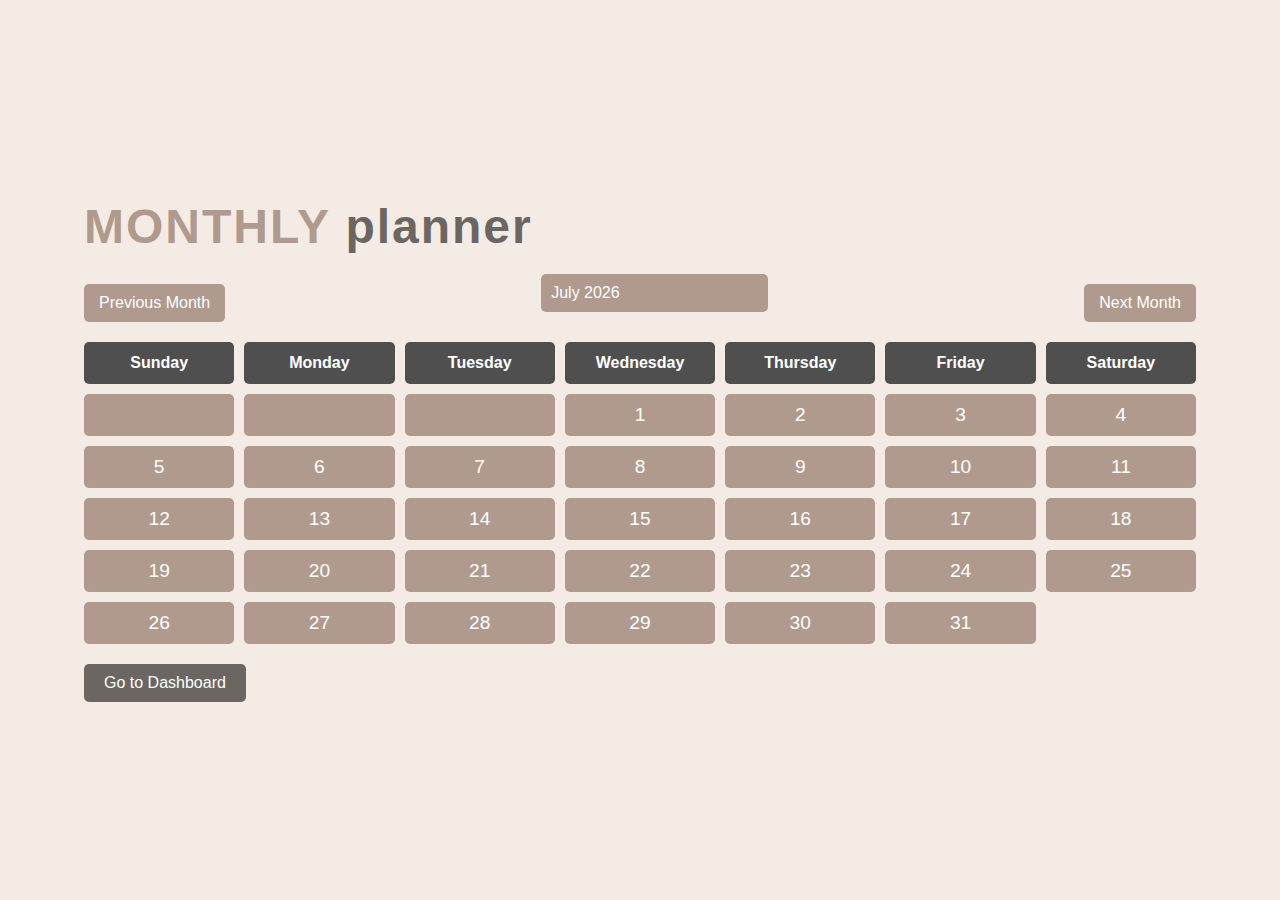
<file: Monthly Planner.html>
<!DOCTYPE html>
<html lang="en">
<head>
    <meta charset="UTF-8">
    <meta name="viewport" content="width=device-width, initial-scale=1.0">
    <title>Real Monthly Planner</title>
    <style>
        * {
            margin: 0;
            padding: 0;
            box-sizing: border-box;
        }

        body {
            font-family: 'Arial', sans-serif;
            background-color: #f4ece4;
            display: flex;
            justify-content: center;
            align-items: center;
            height: 100vh;
        }

        .planner-container {
            width: 90%;
            background-color: #f4ece4;
            padding: 20px;
        }

        h1 {
            font-size: 3rem;
            color: #b09a8e;
            margin-bottom: 10px;
            letter-spacing: 2px;
        }

        h1 span {
            font-family: 'Cursive', sans-serif;
            color: #6b6661;
        }

        .input-fields {
            display: flex;
            justify-content: space-between;
            align-items: center;
            margin-bottom: 20px;
        }

        .input-fields input,
        .input-fields select {
            padding: 10px;
            border: none;
            background-color: #b09a8e;
            color: #fff;
            font-size: 1rem;
            border-radius: 5px;
            outline: none;
        }

        button {
            margin-top: 20px;
            padding: 10px 15px;
            background-color: #b09a8e;
            color: white;
            border: none;
            border-radius: 5px;
            font-size: 1rem;
            cursor: pointer;
        }

        button:hover {
            background-color: #ab86da;
        }

        .grid {
            display: grid;
            grid-template-columns: repeat(7, 1fr);
            grid-template-rows: repeat(6, 1fr);
            gap: 10px;
        }

        .day-header, .week-box {
            display: flex;
            justify-content: center;
            align-items: center;
            padding: 10px;
            border-radius: 5px;
            text-align: center;
            flex-direction: column;
            background-color: #e0cfc3;
        }

        .day-header {
            background-color: #4f4f4f;
            color: white;
            font-weight: bold;
        }

        .week-box {
            background-color: #b09a8e;
            color: white;
            font-size: 1.2rem;
            cursor: pointer;
            position: relative;
        }

        .week-box input {
            display: none;
        }

        .highlighted {
            border: 2px solid #ab86da;
        }

        .task {
            font-size: 0.9rem;
            color: #fff;
            margin-top: 5px;
            display: flex;
            justify-content: space-between;
            align-items: center;
            position: relative;
        }

        .task button {
            background-color: #e74c3c;
            border: none;
            color: white;
            padding: 5px;
            border-radius: 5px;
            cursor: pointer;
        }

        .priority-low {
            background-color: #5cb85c;
        }

        .priority-medium {
            background-color: #f0ad4e;
        }

        .priority-high {
            background-color: #d9534f;
        }

        .calendar-navigation {
            display: flex;
            justify-content: space-between;
            align-items: center;
        }

        .calendar-navigation button {
            background-color: #b09a8e;
            color: white;
            padding: 10px 15px;
            border-radius: 5px;
            cursor: pointer;
        }

        /* Small task number styling */
        .task-number {
            font-size: 0.7rem;
            position: absolute;
            top: 0;
            right: 0;
            background-color: #fff;
            color: #b09a8e;
            padding: 2px 4px;
            border-radius: 50%;
        }

        /* Dashboard button styling */
        .dashboard-button {
            background-color: #6b6661;
            color: white;
            padding: 10px 20px;
            border-radius: 5px;
            text-decoration: none;
            margin-top: 20px;
            display: inline-block;
        }

        .dashboard-button:hover {
            background-color: #5a5248;
        }

    </style>
</head>
<body>

    <div class="planner-container">
        <!-- Title -->
        <h1>MONTHLY <span>planner</span></h1>

        <!-- Input Fields for Month and Year -->
        <div class="input-fields">
            <button id="prevMonthBtn">Previous Month</button>
            <input type="text" id="currentMonth" disabled />
            <button id="nextMonthBtn">Next Month</button>
        </div>

        <!-- Grid for the Monthly Planner -->
        <div class="grid" id="plannerGrid">
            <!-- Day Headers -->
            <div class="day-header">Sunday</div>
            <div class="day-header">Monday</div>
            <div class="day-header">Tuesday</div>
            <div class="day-header">Wednesday</div>
            <div class="day-header">Thursday</div>
            <div class="day-header">Friday</div>
            <div class="day-header">Saturday</div>
        </div>

        <!-- Link to Dashboard -->
        <a href="dashboard.html" class="dashboard-button">Go to Dashboard</a>
    </div>

    <script>
        const plannerGrid = document.getElementById('plannerGrid');
        const currentMonthInput = document.getElementById('currentMonth');
        const prevMonthBtn = document.getElementById('prevMonthBtn');
        const nextMonthBtn = document.getElementById('nextMonthBtn');

        let currentDate = new Date();

        // Function to get the number of days in a month
        function daysInMonth(month, year) {
            return new Date(year, month + 1, 0).getDate();
        }

        // Function to update the planner grid based on the month and year
        function updateCalendar(month, year) {
            plannerGrid.innerHTML = `
                <div class="day-header">Sunday</div>
                <div class="day-header">Monday</div>
                <div class="day-header">Tuesday</div>
                <div class="day-header">Wednesday</div>
                <div class="day-header">Thursday</div>
                <div class="day-header">Friday</div>
                <div class="day-header">Saturday</div>
            `; // Reset grid content with day headers

            const firstDay = new Date(year, month, 1).getDay();
            const totalDays = daysInMonth(month, year);

            // Add empty boxes for the days before the first day of the month
            for (let i = 0; i < firstDay; i++) {
                plannerGrid.innerHTML += '<div class="week-box"></div>';
            }

            // Add boxes for each day of the month
            for (let day = 1; day <= totalDays; day++) {
                const weekBox = document.createElement('div');
                weekBox.classList.add('week-box');
                weekBox.innerHTML = `<span>${day}</span>`;
                weekBox.setAttribute('data-day', day);
                plannerGrid.appendChild(weekBox);

                // Add click listener to the box for task input
                weekBox.addEventListener('click', () => {
                    const task = prompt(`Enter task for ${day} ${monthNames[month]} ${year}:`);
                    if (task) {
                        const taskElement = document.createElement('div');
                        taskElement.classList.add('task');
                        taskElement.innerHTML = `${task} <span class="task-number">${day}</span>`;
                        weekBox.appendChild(taskElement);
                    }
                });
            }

            currentMonthInput.value = `${monthNames[month]} ${year}`;
        }

        // Array of month names
        const monthNames = [
            'January', 'February', 'March', 'April', 'May', 'June',
            'July', 'August', 'September', 'October', 'November', 'December'
        ];

        // Navigate to previous month
        prevMonthBtn.addEventListener('click', () => {
            currentDate.setMonth(currentDate.getMonth() - 1);
            updateCalendar(currentDate.getMonth(), currentDate.getFullYear());
        });

        // Navigate to next month
        nextMonthBtn.addEventListener('click', () => {
            currentDate.setMonth(currentDate.getMonth() + 1);
            updateCalendar(currentDate.getMonth(), currentDate.getFullYear());
        });

        // Initialize the calendar
        updateCalendar(currentDate.getMonth(), currentDate.getFullYear());
    </script>

</body>
</html>
</file>
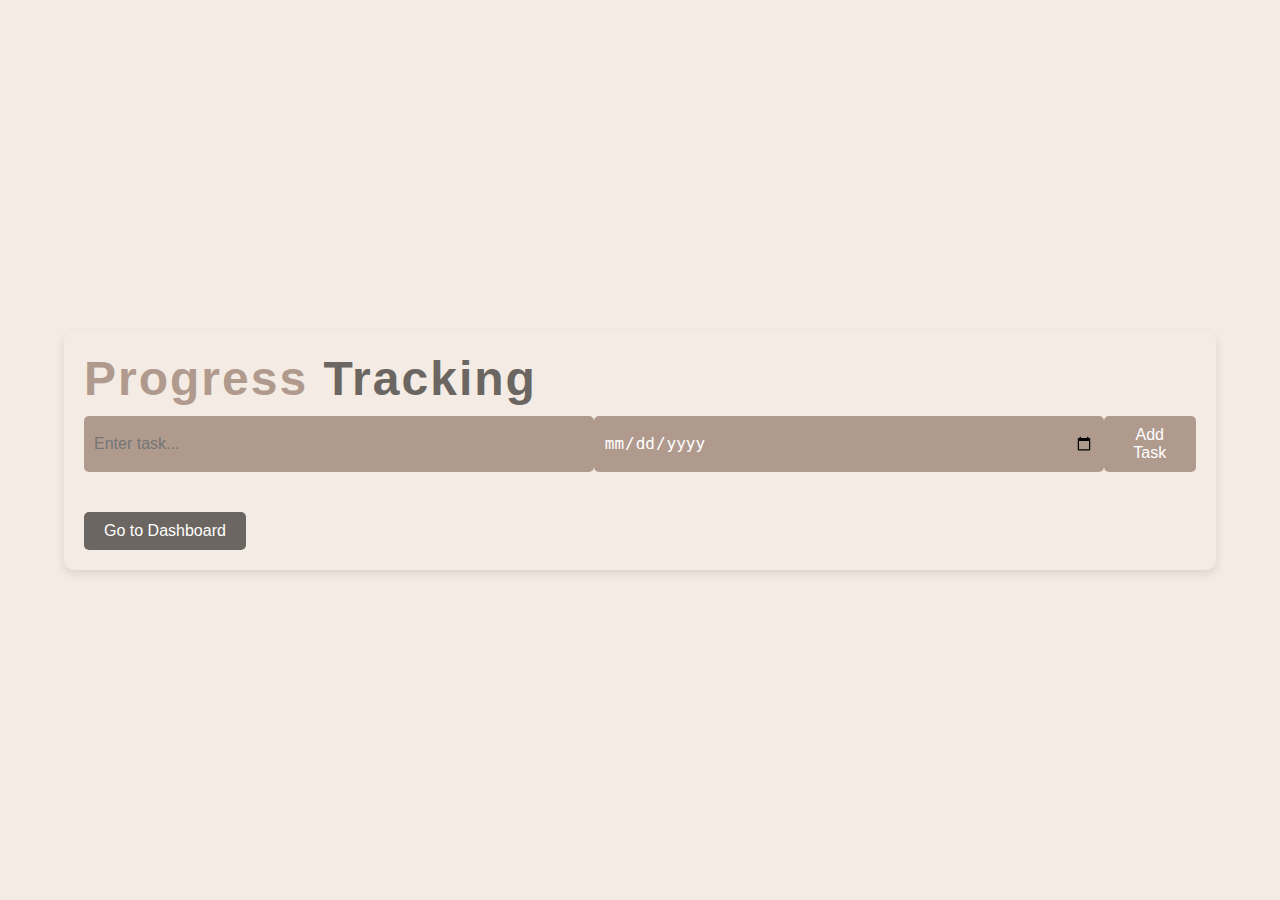
<file: progress tracking.html>
<!DOCTYPE html>
<html lang="en">
<head>
    <meta charset="UTF-8">
    <meta name="viewport" content="width=device-width, initial-scale=1.0">
    <title>Progress Tracking</title>
    <style>
        * {
            margin: 0;
            padding: 0;
            box-sizing: border-box;
        }

        body {
            font-family: 'Arial', sans-serif;
            background-color: #f4ece4;
            display: flex;
            justify-content: center;
            align-items: center;
            height: 100vh;
        }

        .tracker-container {
            width: 90%;
            background-color: #f4ece4;
            padding: 20px;
            border-radius: 10px;
            box-shadow: 0 4px 10px rgba(0, 0, 0, 0.1);
        }

        h1 {
            font-size: 3rem;
            color: #b09a8e;
            margin-bottom: 10px;
            letter-spacing: 2px;
        }

        h1 span {
            font-family: 'Cursive', sans-serif;
            color: #6b6661;
        }

        .input-fields {
            display: flex;
            justify-content: space-between;
            margin-bottom: 20px;
        }

        .input-fields input,
        .input-fields select {
            padding: 10px;
            border: none;
            background-color: #b09a8e;
            color: #fff;
            font-size: 1rem;
            border-radius: 5px;
            outline: none;
            width: 48%;
        }

        button {
            padding: 10px 15px;
            background-color: #b09a8e;
            color: white;
            border: none;
            border-radius: 5px;
            font-size: 1rem;
            cursor: pointer;
        }

        button:hover {
            background-color: #ab86da;
        }

        .task-list {
            margin-top: 20px;
        }

        .task-item {
            display: flex;
            justify-content: space-between;
            align-items: center;
            padding: 10px;
            background-color: #e0cfc3;
            margin-bottom: 10px;
            border-radius: 5px;
        }

        .task-item.completed {
            background-color: #b09a8e;
            text-decoration: line-through;
        }

        .task-item button {
            background-color: #e74c3c;
        }

        .task-item button.completed {
            background-color: #5cb85c;
        }

        .task-item span {
            font-size: 1.1rem;
        }

        .dashboard-button {
            background-color: #6b6661;
            color: white;
            padding: 10px 20px;
            border-radius: 5px;
            text-decoration: none;
            margin-top: 20px;
            display: inline-block;
        }

        .dashboard-button:hover {
            background-color: #5a5248;
        }
    </style>
</head>
<body>

    <div class="tracker-container">
        <h1>Progress <span>Tracking</span></h1>

        <div class="input-fields">
            <input type="text" id="taskInput" placeholder="Enter task..." />
            <input type="date" id="deadlineInput" />
            <button id="addTaskBtn">Add Task</button>
        </div>

        <div class="task-list" id="taskList"></div>

        <a href="dashboard.html" class="dashboard-button">Go to Dashboard</a>
    </div>

    <script>
        const taskInput = document.getElementById('taskInput');
        const deadlineInput = document.getElementById('deadlineInput');
        const addTaskBtn = document.getElementById('addTaskBtn');
        const taskList = document.getElementById('taskList');

        // Function to add a task to the list
        addTaskBtn.addEventListener('click', () => {
            const taskValue = taskInput.value;
            const deadlineValue = deadlineInput.value;

            if (taskValue && deadlineValue) {
                const taskItem = document.createElement('div');
                taskItem.classList.add('task-item');
                taskItem.innerHTML = `
                    <span>${taskValue} - Deadline: ${new Date(deadlineValue).toLocaleDateString()}</span>
                    <button class="completeBtn">Complete</button>
                `;
                taskList.appendChild(taskItem);

                // Event listener for completing a task
                const completeBtn = taskItem.querySelector('.completeBtn');
                completeBtn.addEventListener('click', () => {
                    taskItem.classList.toggle('completed');
                    completeBtn.classList.toggle('completed');
                    completeBtn.textContent = completeBtn.classList.contains('completed') ? 'Undo' : 'Complete';
                });

                // Clear input fields
                taskInput.value = '';
                deadlineInput.value = '';
            } else {
                alert('Please enter both a task and a deadline.');
            }
        });
    </script>

</body>
</html>
</file>
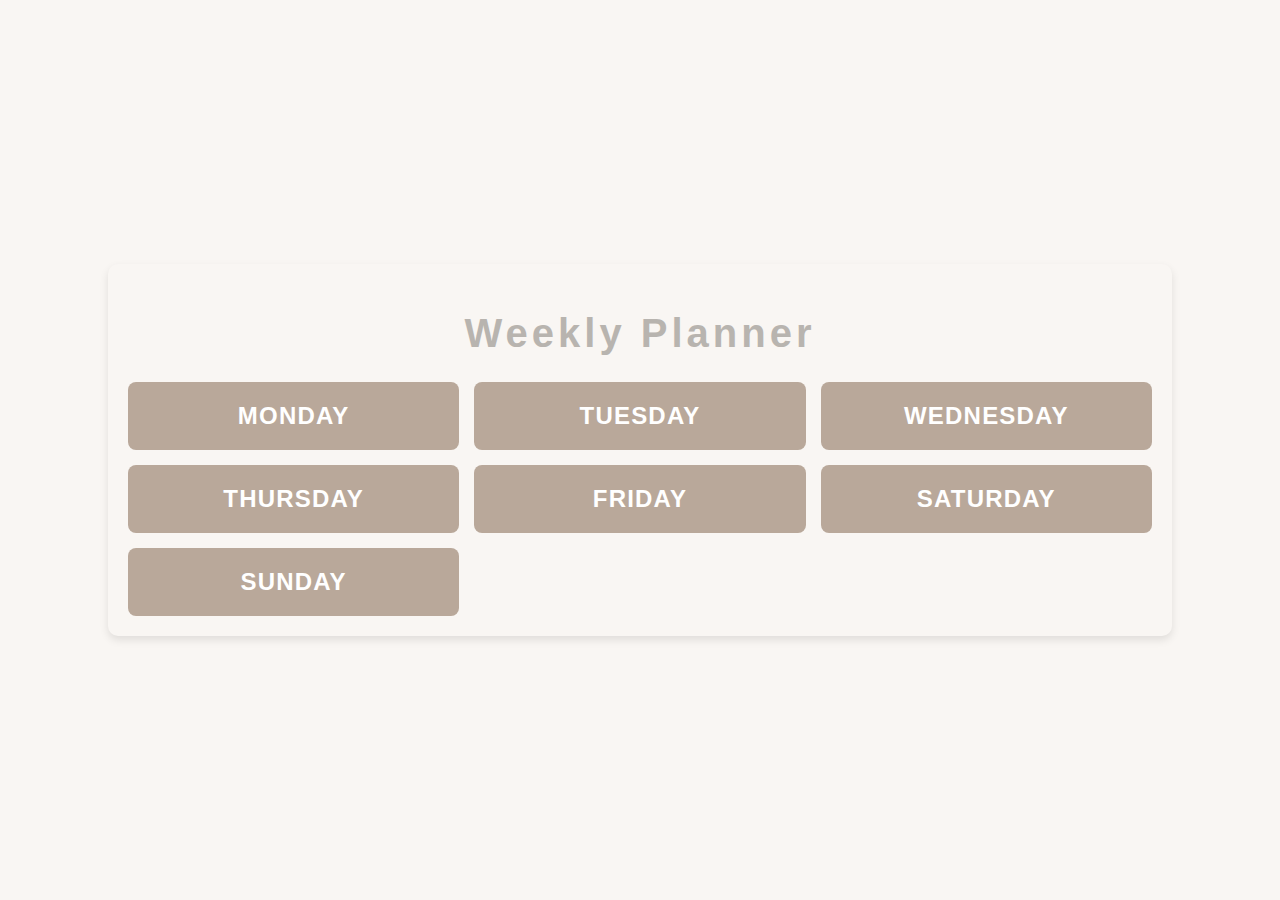
<file: Weekly Planner.html>
<!DOCTYPE html>
<html lang="en">
<head>
    <meta charset="UTF-8">
    <meta name="viewport" content="width=device-width, initial-scale=1.0">
    <title>Weekly Planner</title>
    <style>
        body {
            font-family: Arial, sans-serif;
            background-color: #F9F6F3;
            display: flex;
            justify-content: center;
            align-items: center;
            height: 100vh;
            margin: 0;
        }
        .planner-container {
            background-color: #F9F6F3;
            padding: 20px;
            border-radius: 10px;
            box-shadow: 0 4px 8px rgba(0, 0, 0, 0.1);
            width: 80%;
            max-width: 1200px;
        }
        h1 {
            text-align: center;
            font-size: 2.5em;
            letter-spacing: 0.1em;
            color: #B8B4AF;
            position: relative;
        }
        .planner-grid {
            display: grid;
            grid-template-columns: repeat(3, 1fr);
            grid-gap: 15px;
            margin-top: 20px;
        }
        .day-button {
            background-color: #B9A89A;
            padding: 20px;
            border-radius: 8px;
            text-align: center;
            font-size: 1.5em;
            color: #FFF;
            text-transform: uppercase;
            font-weight: bold;
            letter-spacing: 0.05em;
            cursor: pointer;
            border: none;
        }
        .day-button:hover {
            background-color: #A89582;
        }
        .modal {
            display: none;
            position: fixed;
            left: 0;
            top: 0;
            width: 100%;
            height: 100%;
            background-color: rgba(0, 0, 0, 0.5);
            justify-content: center;
            align-items: center;
        }
        .modal-content {
            background-color: #FFF;
            padding: 20px;
            border-radius: 10px;
            width: 400px;
            text-align: center;
        }
        .modal h2 {
            margin-top: 0;
        }
        .modal ul {
            list-style: none;
            padding: 0;
        }
        .modal ul li {
            margin: 5px 0;
            padding: 10px;
            background-color: #f0f0f0;
            border-radius: 5px;
        }
        .close-modal {
            background-color: #ff6666;
            color: #FFF;
            border: none;
            padding: 10px 20px;
            border-radius: 5px;
            cursor: pointer;
        }
        .close-modal:hover {
            background-color: #e60000;
        }
        .add-task-button {
            margin-top: 20px;
            background-color: #6F6A66;
            color: #FFF;
            border: none;
            padding: 10px 20px;
            border-radius: 5px;
            cursor: pointer;
        }
        .add-task-button:hover {
            background-color: #504a48;
        }
    </style>
</head>
<body>

    <div class="planner-container">
        <h1>Weekly Planner</h1>
        <div class="planner-grid">
            <button class="day-button" onclick="showTasks('monday')">Monday</button>
            <button class="day-button" onclick="showTasks('tuesday')">Tuesday</button>
            <button class="day-button" onclick="showTasks('wednesday')">Wednesday</button>
            <button class="day-button" onclick="showTasks('thursday')">Thursday</button>
            <button class="day-button" onclick="showTasks('friday')">Friday</button>
            <button class="day-button" onclick="showTasks('saturday')">Saturday</button>
            <button class="day-button" onclick="showTasks('sunday')">Sunday</button>
        </div>
    </div>

    <!-- Task Modal -->
    <div id="task-modal" class="modal">
        <div class="modal-content">
            <h2 id="day-title"></h2>
            <ul id="task-list"></ul>
            <button class="add-task-button" onclick="addTaskToDay()">Add Task</button>
            <br><br>
            <button class="close-modal" onclick="closeModal()">Close</button>
        </div>
    </div>

    <script>
        let currentDay = '';

        // Function to display tasks in the modal
        function showTasks(day) {
            currentDay = day;  // Set the current day
            document.getElementById('day-title').innerText = day.charAt(0).toUpperCase() + day.slice(1);

            const tasks = JSON.parse(localStorage.getItem(`tasks-${day}`) || "[]");
            const taskList = document.getElementById('task-list');
            taskList.innerHTML = '';  // Clear the list before displaying

            // Loop through tasks and display them
            tasks.forEach(task => {
                const listItem = document.createElement('li');
                listItem.innerText = `${task.time}: ${task.task}`;
                taskList.appendChild(listItem);
            });

            document.getElementById('task-modal').style.display = 'flex';  // Show the modal
        }

        // Close the task modal
        function closeModal() {
            document.getElementById('task-modal').style.display = 'none';
        }

        // Function to add a task to the current day
        function addTaskToDay() {
            const task = prompt("Enter your task:");
            const time = prompt("Enter time for the task (e.g., 10:00 AM):");

            if (task && time) {
                // Retrieve existing tasks or initialize an empty array
                const tasks = JSON.parse(localStorage.getItem(`tasks-${currentDay}`) || "[]");
                
                // Add the new task and time
                tasks.push({ task, time });
                
                // Save the updated task list back to local storage
                localStorage.setItem(`tasks-${currentDay}`, JSON.stringify(tasks));
                
                // Reload the tasks for the current day to show the new task immediately
                showTasks(currentDay);  
            }
        }
    </script>

</body>
</html>
</file>
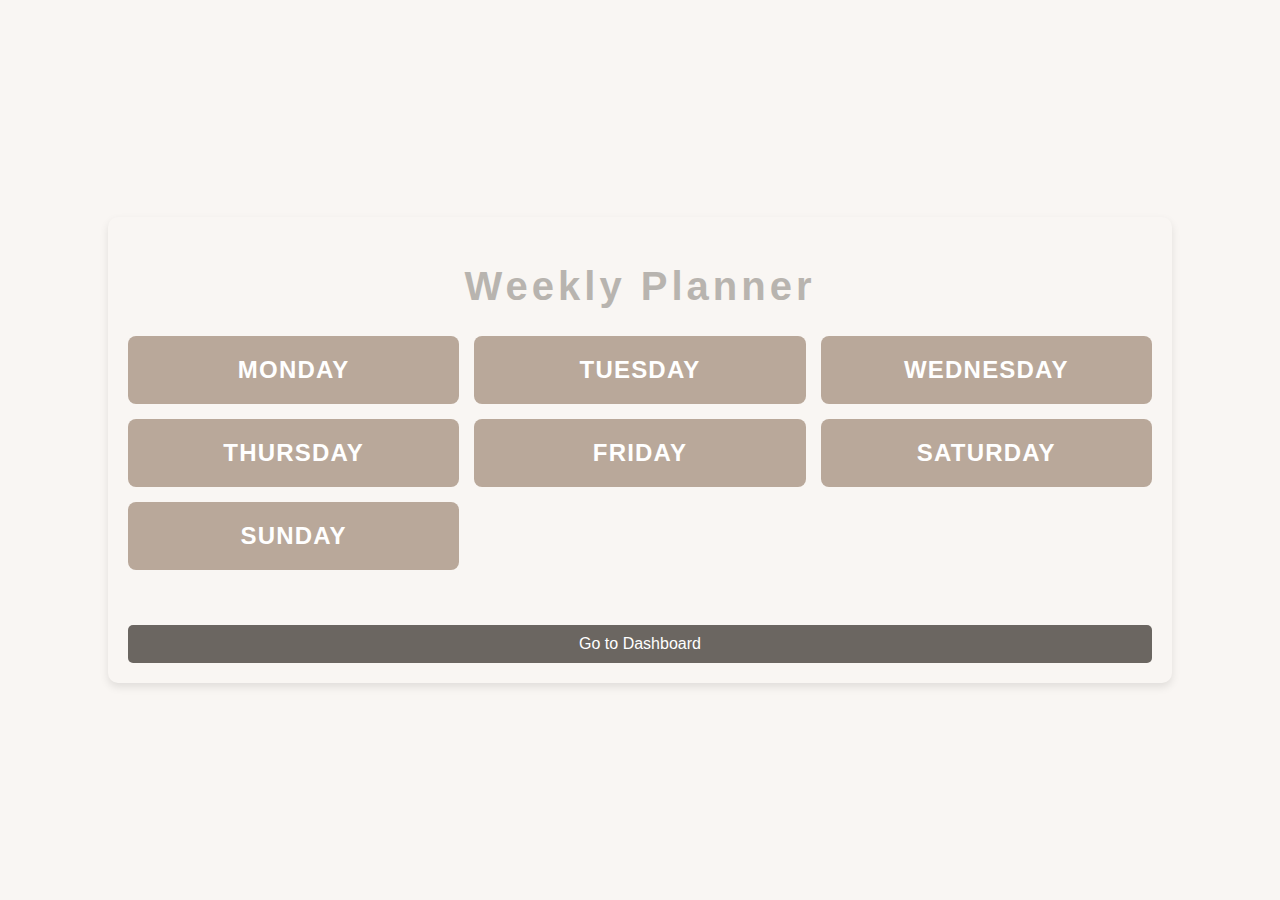
<file: weekly Planner.html>
<!DOCTYPE html>
<html lang="en">
<head>
    <meta charset="UTF-8">
    <meta name="viewport" content="width=device-width, initial-scale=1.0">
    <title>Weekly Planner</title>
    <style>
        body {
            font-family: Arial, sans-serif;
            background-color: #F9F6F3;
            display: flex;
            justify-content: center;
            align-items: center;
            height: 100vh;
            margin: 0;
        }
        .planner-container {
            background-color: #F9F6F3;
            padding: 20px;
            border-radius: 10px;
            box-shadow: 0 4px 8px rgba(0, 0, 0, 0.1);
            width: 80%;
            max-width: 1200px;
        }
        h1 {
            text-align: center;
            font-size: 2.5em;
            letter-spacing: 0.1em;
            color: #B8B4AF;
            position: relative;
        }
        .planner-grid {
            display: grid;
            grid-template-columns: repeat(3, 1fr);
            grid-gap: 15px;
            margin-top: 20px;
        }
        .day-button {
            background-color: #B9A89A;
            padding: 20px;
            border-radius: 8px;
            text-align: center;
            font-size: 1.5em;
            color: #FFF;
            text-transform: uppercase;
            font-weight: bold;
            letter-spacing: 0.05em;
            cursor: pointer;
            border: none;
        }
        .day-button:hover {
            background-color: #A89582;
        }
        /* Dashboard button styling */
        .dashboard-button {
            background-color: #6b6661;
            color: white;
            padding: 10px 20px;
            border-radius: 5px;
            text-decoration: none;
            display: inline-block;
            margin-top: 40px; /* Adjusted space below Sunday */
            grid-column: 1 / span 3; /* Span across all columns */
            text-align: center;
        }

        .dashboard-button:hover {
            background-color: #5a5248;
        }
        .modal {
            display: none;
            position: fixed;
            left: 0;
            top: 0;
            width: 100%;
            height: 100%;
            background-color: rgba(0, 0, 0, 0.5);
            justify-content: center;
            align-items: center;
        }
        .modal-content {
            background-color: #FFF;
            padding: 20px;
            border-radius: 10px;
            width: 400px;
            text-align: center;
        }
        .modal h2 {
            margin-top: 0;
        }
        .modal ul {
            list-style: none;
            padding: 0;
        }
        .modal ul li {
            margin: 5px 0;
            padding: 10px;
            background-color: #f0f0f0;
            border-radius: 5px;
        }
        .close-modal {
            background-color: #ff6666;
            color: #FFF;
            border: none;
            padding: 10px 20px;
            border-radius: 5px;
            cursor: pointer;
        }
        .close-modal:hover {
            background-color: #e60000;
        }
        .add-task-button {
            margin-top: 20px;
            background-color: #6F6A66;
            color: #FFF;
            border: none;
            padding: 10px 20px;
            border-radius: 5px;
            cursor: pointer;
        }
        .add-task-button:hover {
            background-color: #504a48;
        }

    </style>
</head>
<body>

    <div class="planner-container">
        <h1>Weekly Planner</h1>
        <div class="planner-grid">
            <button class="day-button" onclick="showTasks('monday')">Monday</button>
            <button class="day-button" onclick="showTasks('tuesday')">Tuesday</button>
            <button class="day-button" onclick="showTasks('wednesday')">Wednesday</button>
            <button class="day-button" onclick="showTasks('thursday')">Thursday</button>
            <button class="day-button" onclick="showTasks('friday')">Friday</button>
            <button class="day-button" onclick="showTasks('saturday')">Saturday</button>
            <button class="day-button" onclick="showTasks('sunday')">Sunday</button>

            <!-- Go to Dashboard button placed under Sunday -->
            <a href="dashboard.html" class="dashboard-button">Go to Dashboard</a>
        </div>
    </div>

    <!-- Task Modal -->
    <div id="task-modal" class="modal">
        <div class="modal-content">
            <h2 id="day-title"></h2>
            <ul id="task-list"></ul>
            <button class="add-task-button" onclick="addTaskToDay()">Add Task</button>
            <br><br>
            <button class="close-modal" onclick="closeModal()">Close</button>
        </div>
    </div>

    <script>
        let currentDay = '';

        // Function to display tasks in the modal
        function showTasks(day) {
            currentDay = day;  // Set the current day
            document.getElementById('day-title').innerText = day.charAt(0).toUpperCase() + day.slice(1);

            const tasks = JSON.parse(localStorage.getItem(`tasks-${day}`) || "[]");
            const taskList = document.getElementById('task-list');
            taskList.innerHTML = '';  // Clear the list before displaying

            // Loop through tasks and display them
            tasks.forEach(task => {
                const listItem = document.createElement('li');
                listItem.innerText = `${task.time}: ${task.task}`;
                taskList.appendChild(listItem);
            });

            document.getElementById('task-modal').style.display = 'flex';  // Show the modal
        }

        // Close the task modal
        function closeModal() {
            document.getElementById('task-modal').style.display = 'none';
        }

        // Function to add a task to the current day
        function addTaskToDay() {
            const task = prompt("Enter your task:");
            const time = prompt("Enter time for the task (e.g., 10:00 AM):");

            if (task && time) {
                // Retrieve existing tasks or initialize an empty array
                const tasks = JSON.parse(localStorage.getItem(`tasks-${currentDay}`) || "[]");
                
                // Add the new task and time
                tasks.push({ task, time });
                
                // Save the updated task list back to local storage
                localStorage.setItem(`tasks-${currentDay}`, JSON.stringify(tasks));
                
                // Reload the tasks for the current day to show the new task immediately
                showTasks(currentDay);  
            }
        }
    </script>

</body>
</html>
</file>
